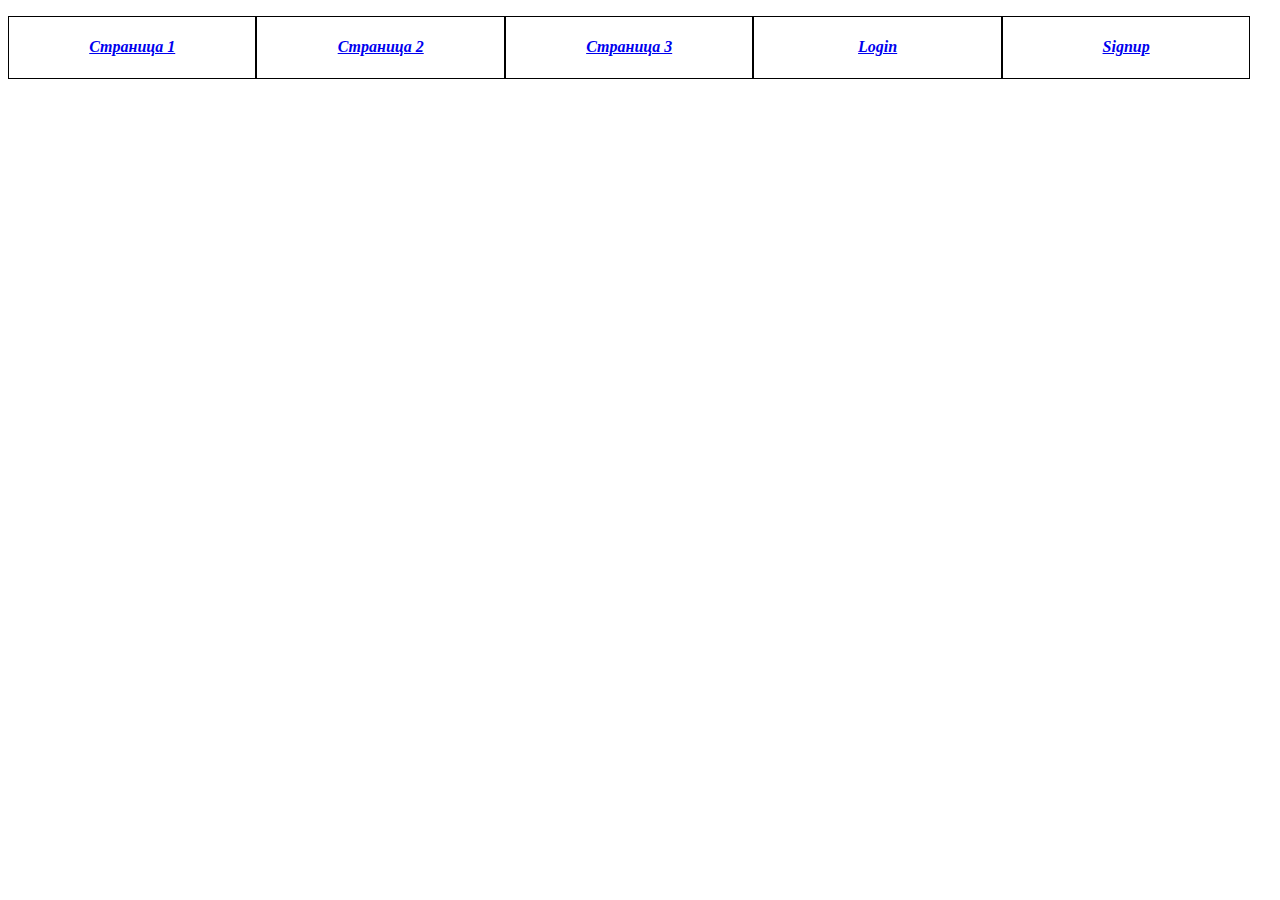
<file: index.html>
<!DOCTYPE html>
<html>
<head>
	<meta charset="utf-8">
	<title>Стартовая страница проекта</title>
	<!--Решил вставить немного CSS-->
	<style type="text/css">
		ul{
			list-style-type: none;
			width: 100%;
			padding-left: 0;
		}
		li{
			width: 19.5%;
			text-align: center;
			border: 1px solid black;
			float: left;
		}
	</style>
</head>
<body>
	<ul>
		<li><em><h4><a href="page_one.html" target="_blank">Страница 1</a></h4></em></li>
		<li><em><h4><a href="page_two.html" target="_parent">Страница 2</a></h4></em></li>
		<li><em><h4><a href="page_three.html" target="_self">Страница 3</a></h4></em></li>
		<li><em><h4><a href="login.html">Login</a></h4></em></li>
		<li><em><h4><a href="signup.html">Signup</a></h4></em></li>
	</ul>
</body>
</html>
</file>
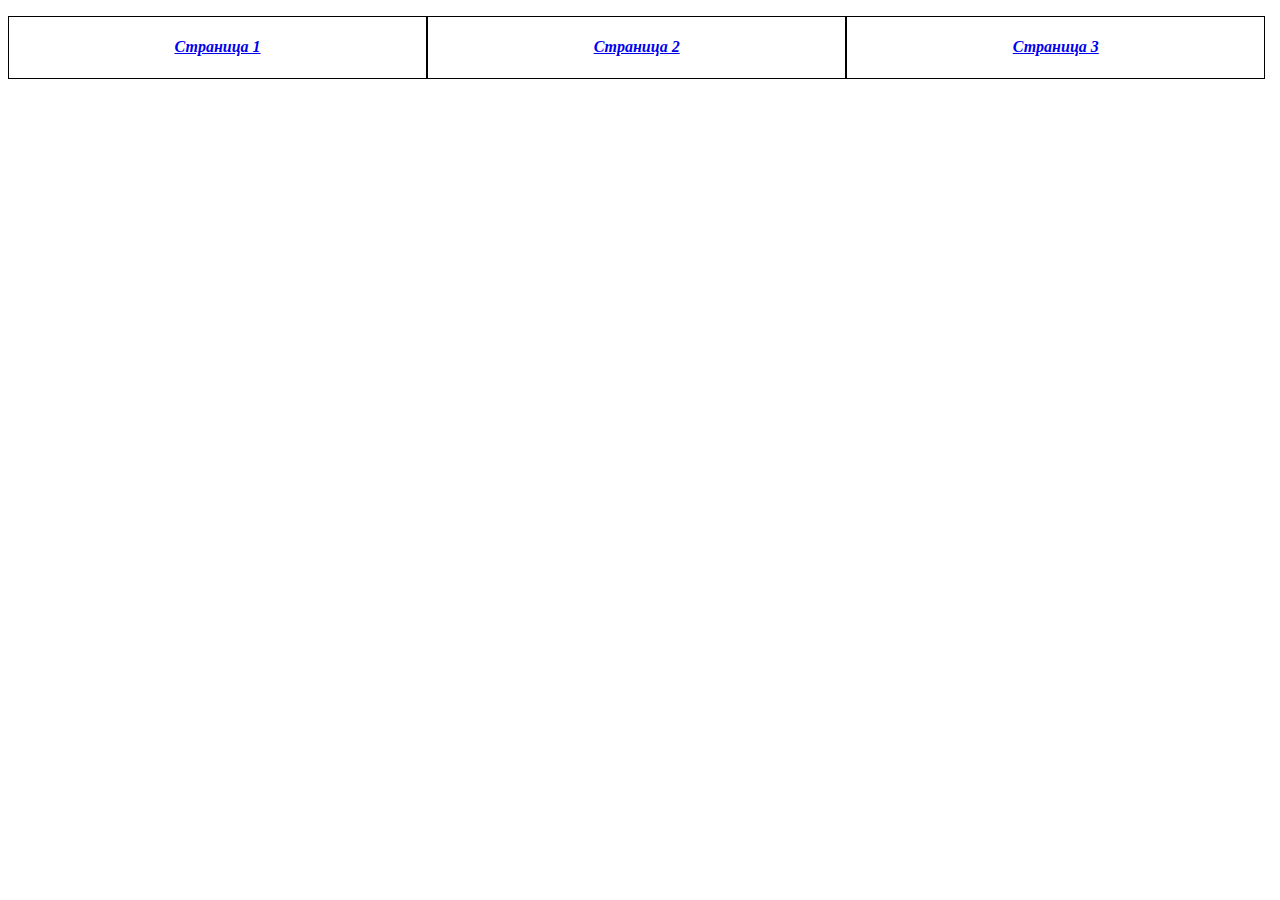
<file: project/index.html>
<!DOCTYPE html>
<html>
<head>
	<title>Стартовая страница проекта</title>
	<!--Решил вставить немного CSS-->
	<style type="text/css">
		ul{
			list-style-type: none;
			width: 100%;
			padding-left: 0;
		}
		li{
			width: 33%;
			text-align: center;
			border: 1px solid black;
			float: left;
		}
	</style>
</head>
<body>
	<ul>
		<li><em><h4><a href="page_one.html" target="_blank">Страница 1</a></h4></em></li>
		<li><em><h4><a href="page_two.html" target="_parent">Страница 2</a></h4></em></li>
		<li><em><h4><a href="page_three.html" target="_self">Страница 3</a></h4></em></li>
	</ul>
</body>
</html>
</file>
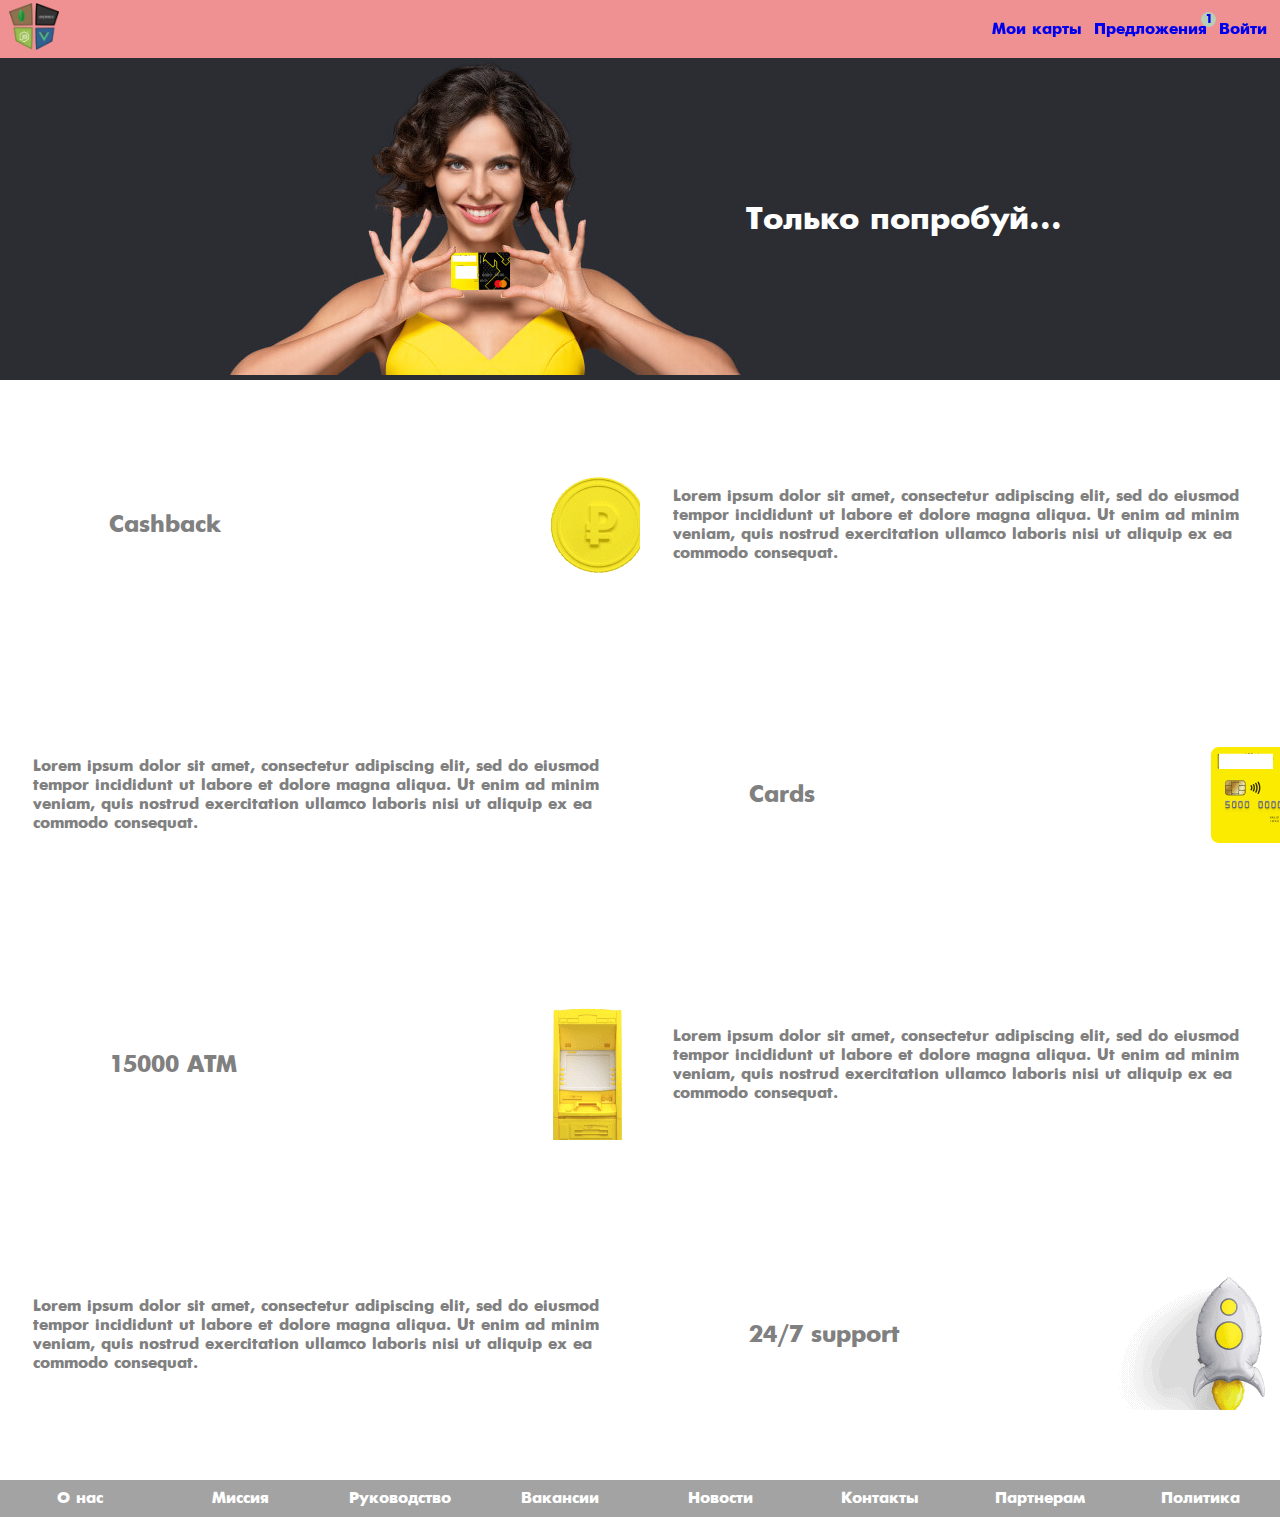
<file: Курсовая работа - онлайн-банк/pages/index.html>
<!DOCTYPE html>
<html>
<head>
	<meta charset="utf-8">
	<meta name="viewport" content="width=device-width, initial-scale=1">
	<title>
		MEVN - online banking
	</title>
	<link rel="stylesheet" type="text/css" href="../assets/styles/style.css">
	<link rel="stylesheet" type="text/css" href="../assets/styles/grid.css">
	<link rel="stylesheet" type="text/css" href="../assets/styles/style_index.css">
	<link rel="stylesheet" type="text/css" href="../assets/styles/modal.css">

</head>
<body>
	<!--MODAL-->
		<div class="modal-bg" id="modalBG">
		
		</div>
		<div class="modal-body">
			<section class="close">
				<a href="#">
					x
				</a>
			</section>
			<section class="modal-content">
				<div class="col-sm-3">

				</div>
				<div id="form-container" class="col-sm-6">
					<form>
						<section class="inputContainer">
							<div class="localWrapper">
								<label for="nickname">Ваше имя</label>
								<br>
								<input id="nickname" type="text" name="nickname" minlength="3" placeholder="не менее трех символов" required autofocus>
							</div>
						</section>
						<section class="inputContainer">
							<div class="localWrapper">
								<label for="email">E-mail</label>
								<br>
								<input id="email" type="email" name="email" placeholder="например user@domain.com" required autocomplete="on">
							</div>
						</section>
					</form>
				</div>
				<div class="col-sm-3">

				</div>
			</section>
		</div>
	<!--END MODAL-->
	<nav>
		<ul>
			<li>
				<a href="./index.html">
					<img id="logo" src="../assets/images/logo.png">
				</a>
			</li>
			<li>
				<!--пустая лишка flex-grow: 1-->
			</li>
			<li class="menu-item">
				<a href="./cards.html">
					Мои карты
				</a>
			</li>
			<li class="menu-item badge-holder">
				<a href="./offers.html">
					Предложения
					<span class="badge">1</span>
				</a>
			</li>
			<li class="menu-item">
				<a href="#modalBG">
					Войти
				</a>
			</li>
			<li id="hamburger">
				Menu &#9660;
				<div class="submenu">
					<ul>
						<li>
							Courses
						</li>
						<li>
							Merch
						</li>
						<li>
							Franchise
						</li>
					</ul>
				</div>
			</li>
		</ul>
	</nav>

	<header>
		<section>
			<img src="../assets/images/hero.png">
		</section>
		<section>
			<h1>Только попробуй...</h1>
		</section>
	</header>


	<main>
		<section class="d-flex">
			<div>
				<h2>Cashback</h2>
				<img src="../assets/images/feature-1.png">
			</div>
			<div>
				<p>Lorem ipsum dolor sit amet, consectetur adipiscing elit, sed do eiusmod tempor incididunt ut labore et dolore magna aliqua. Ut enim ad minim veniam, quis nostrud exercitation ullamco laboris nisi ut aliquip ex ea commodo consequat. 
				</p>
			</div>
		</section>
		<section class="d-flex reverse">
			<div>
				<h2>Cards</h2>
				<img src="../assets/images/feature-2.png">
			</div>
			<div>
				<p>Lorem ipsum dolor sit amet, consectetur adipiscing elit, sed do eiusmod tempor incididunt ut labore et dolore magna aliqua. Ut enim ad minim veniam, quis nostrud exercitation ullamco laboris nisi ut aliquip ex ea commodo consequat.
				</p>
			</div>
		</section>
		<section class="d-flex">
			<div>
				<h2>15000 ATM</h2>
				<img src="../assets/images/feature-3.png">
			</div>
			<div>
				<p>Lorem ipsum dolor sit amet, consectetur adipiscing elit, sed do eiusmod tempor incididunt ut labore et dolore magna aliqua. Ut enim ad minim veniam, quis nostrud exercitation ullamco laboris nisi ut aliquip ex ea commodo consequat.
				</p>
			</div>
		</section>
		<section class="d-flex reverse">
			<div>
				<h2>24/7 support</h2>
				<img src="../assets/images/feature-4.png">
			</div>
			<div>
				<p>Lorem ipsum dolor sit amet, consectetur adipiscing elit, sed do eiusmod tempor incididunt ut labore et dolore magna aliqua. Ut enim ad minim veniam, quis nostrud exercitation ullamco laboris nisi ut aliquip ex ea commodo consequat.
				</p>
			</div>
		</section>

	</main>


	<footer>
		<div class="1">О нас</div>
		<div class="2">Миссия</div>
		<div class="3">Руководство</div>
		<div class="4">Вакансии</div>
		<div class="5">Новости</div>
		<div class="6">Контакты</div>
		<div class="7">Партнерам</div>
		<div class="8">Политика</div>
	</footer>

</body>
</html>
</file>
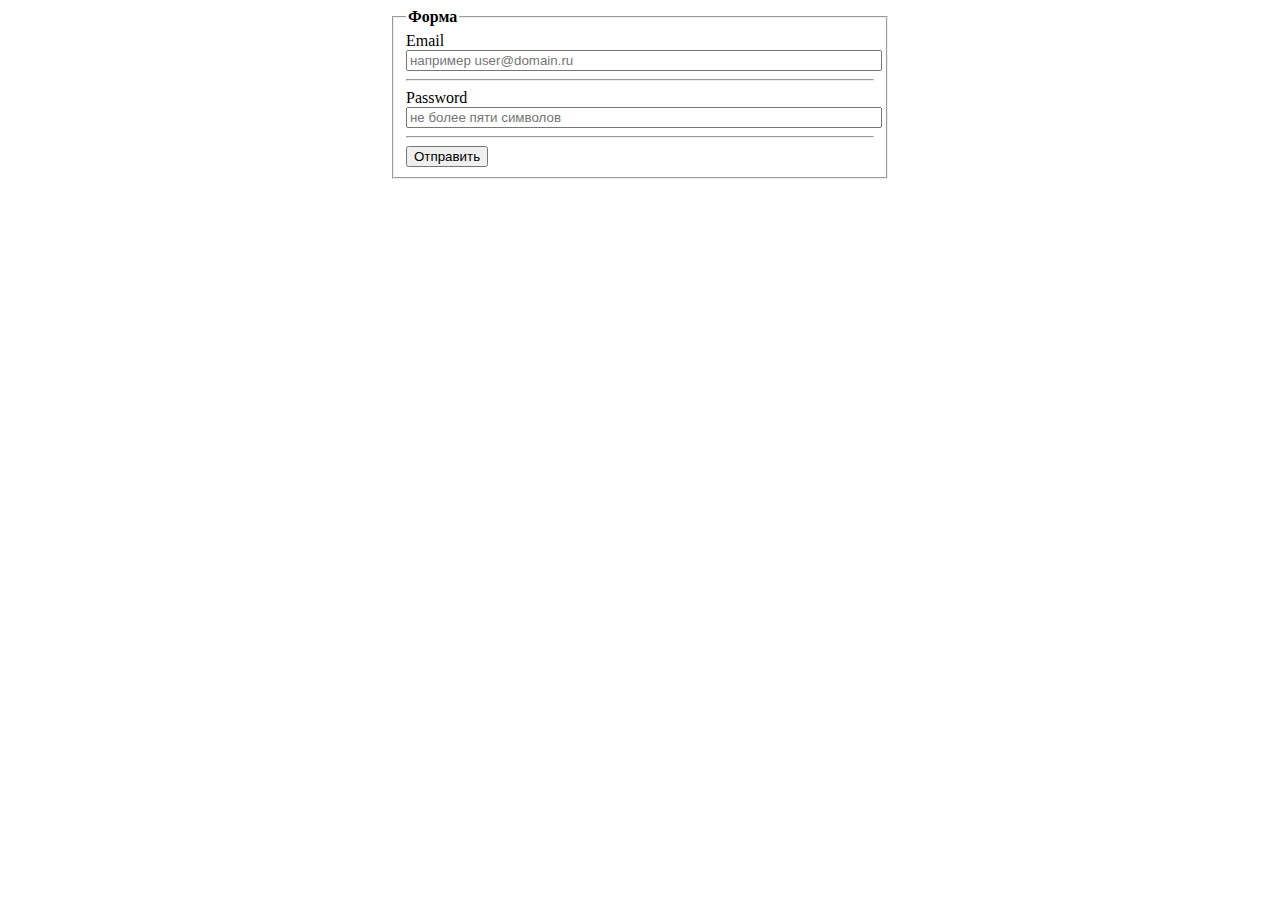
<file: login.html>
<!DOCTYPE html>
<html>
<head>
	<meta charset="utf-8">
	<title>Вход пользователя</title>
	<style type="text/css">
		form{
			width: 500px;
			margin: auto;
			
		}
		input{
			width: 100%;
		}
	</style>
<body>
	<div>
		<form method="POST" name="loginForm">
			<fieldset>
				<legend>
					<strong>Форма</strong>
				</legend>
				<label for="email">Email</label>
				<input id="email" type="email" name="email" placeholder="например user@domain.ru" required>
				<hr>

				<label for="password">Password</label>
				<input id="password" type="password" name="password" maxlength="5" required placeholder="не более пяти символов">
			
				<hr>
				<button type="submit">Отправить</button>
			</fieldset>
		</form>
	</div>
</body>
</html>
</file>
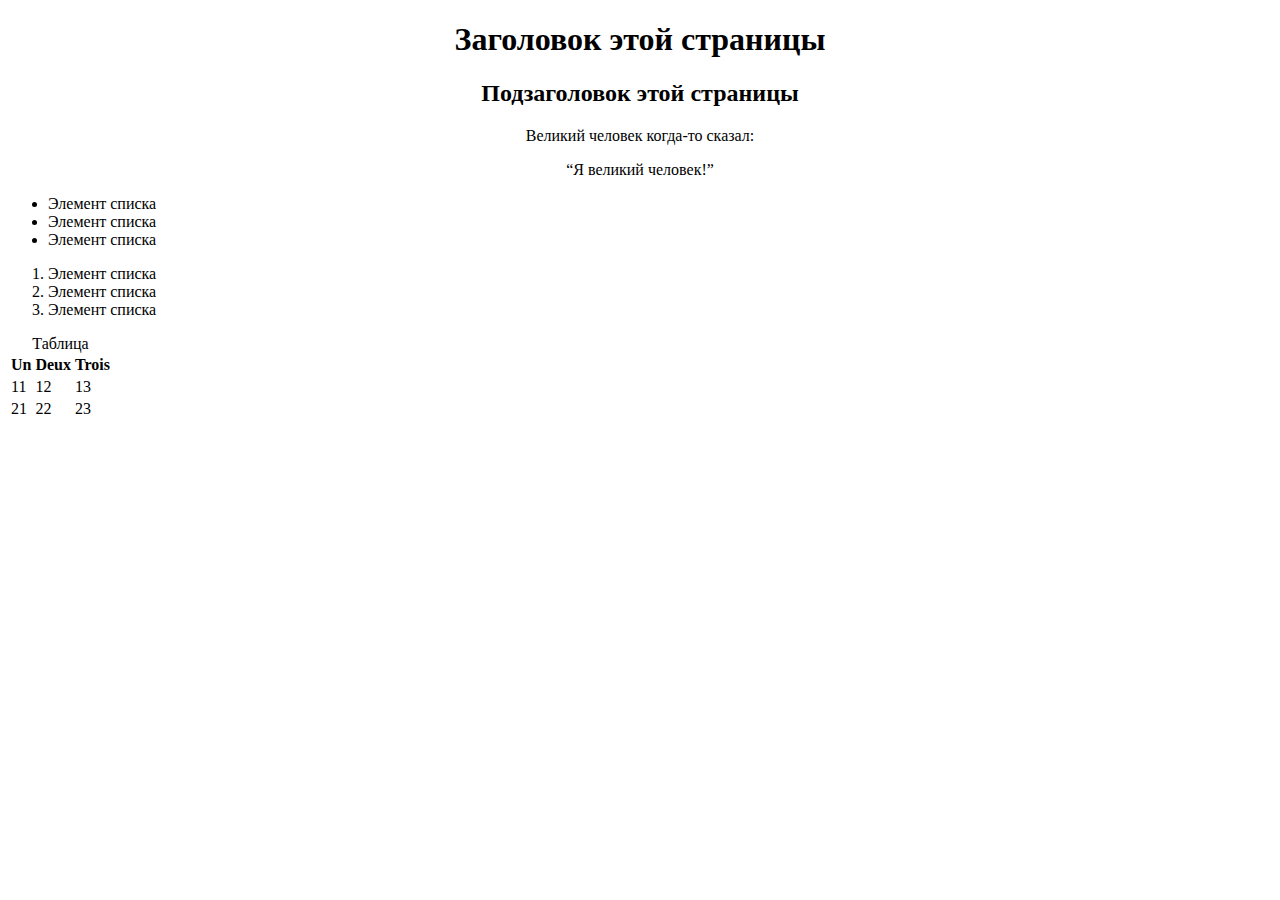
<file: page_three.html>
<!DOCTYPE html>
<html>
<head>
	<meta charset="utf-8">
	<title>Третья страница проекта</title>
</head>
<body>
	<div align="center">
		<h1>Заголовок этой страницы</h1>
		<h2>Подзаголовок этой страницы</h2>
	</div>
	<div align="center">
		<p>Великий человек когда-то сказал:</p>
		<q>Я великий человек!</q>
	</div>
	<div>
		<ul>
			<li>
				Элемент списка
			</li>
			<li>
				Элемент списка
			</li>
			<li>
				Элемент списка
			</li>
		</ul>
		<ol>
			<li>
				Элемент списка
			</li>
			<li>
				Элемент списка
			</li>
			<li>
				Элемент списка
			</li>
		</ol>
	</div>
	<table>
		<caption>Таблица</caption>
		<tbody>
			<tr>
				<th>Un</th>
				<th>Deux</th>
				<th>Trois</th>
			</tr>
			<tr>
				<td>11</td>
				<td>12</td>
				<td>13</td>
			</tr>
			<tr>
				<td>21</td>
				<td>22</td>
				<td>23</td>
			</tr>
		</tbody>
	</table>
</body>
</html>
</file>
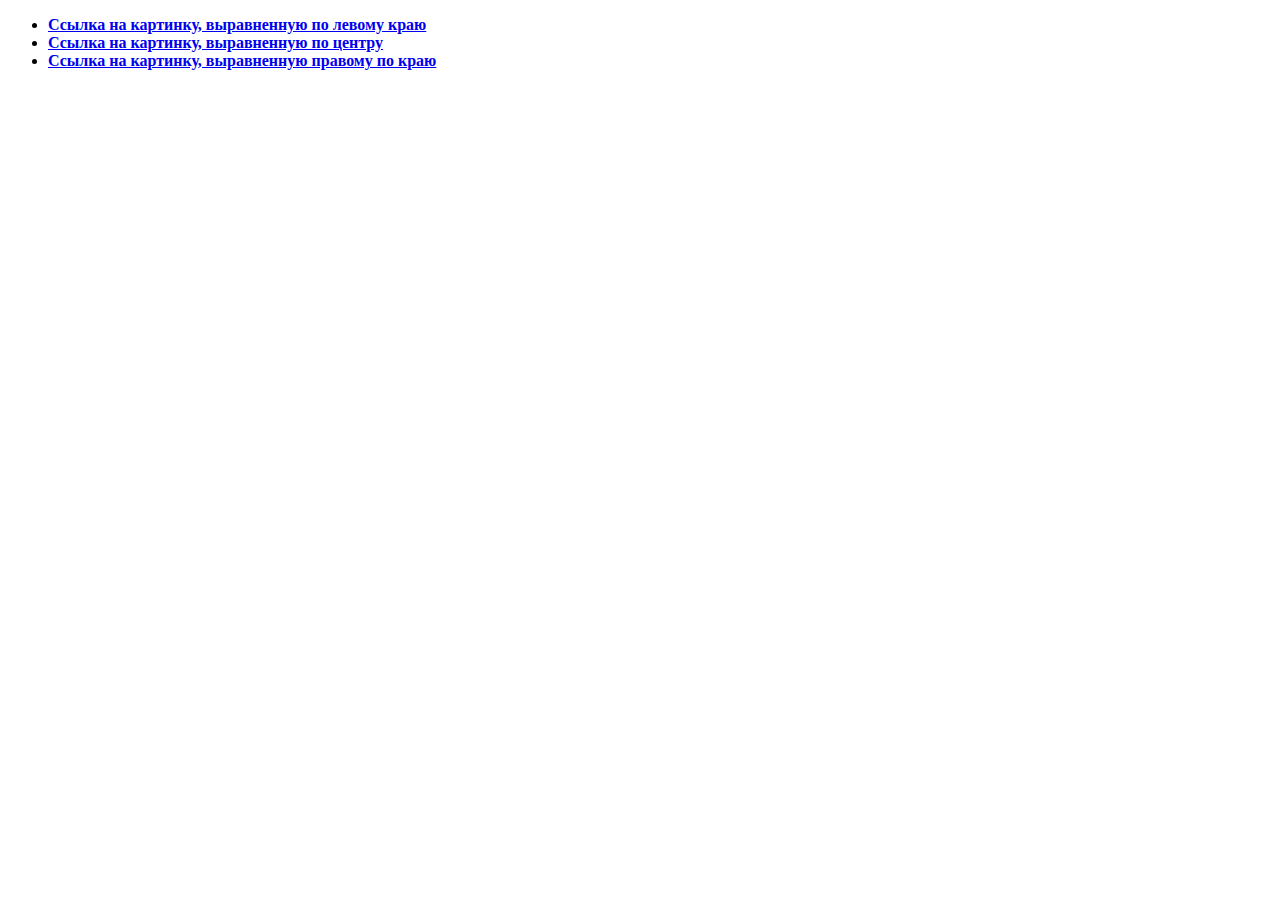
<file: page_two.html>
<!DOCTYPE html>
<html>
<head>
	<meta charset="utf-8">
	<title>Вторая страница проекта</title>

<body>
	<ul>
		<li><strong><a href="page_one.html#left">Ссылка на картинку, выравненную по левому краю<a></strong></li>
		<li><strong><a href="page_one.html#center">Ссылка на картинку, выравненную по центру<a></strong></li>
		<li><strong><a href="page_one.html#right">Ссылка на картинку, выравненную правому по краю<a></strong></li>
	</ul>
</body>
</html>
</file>
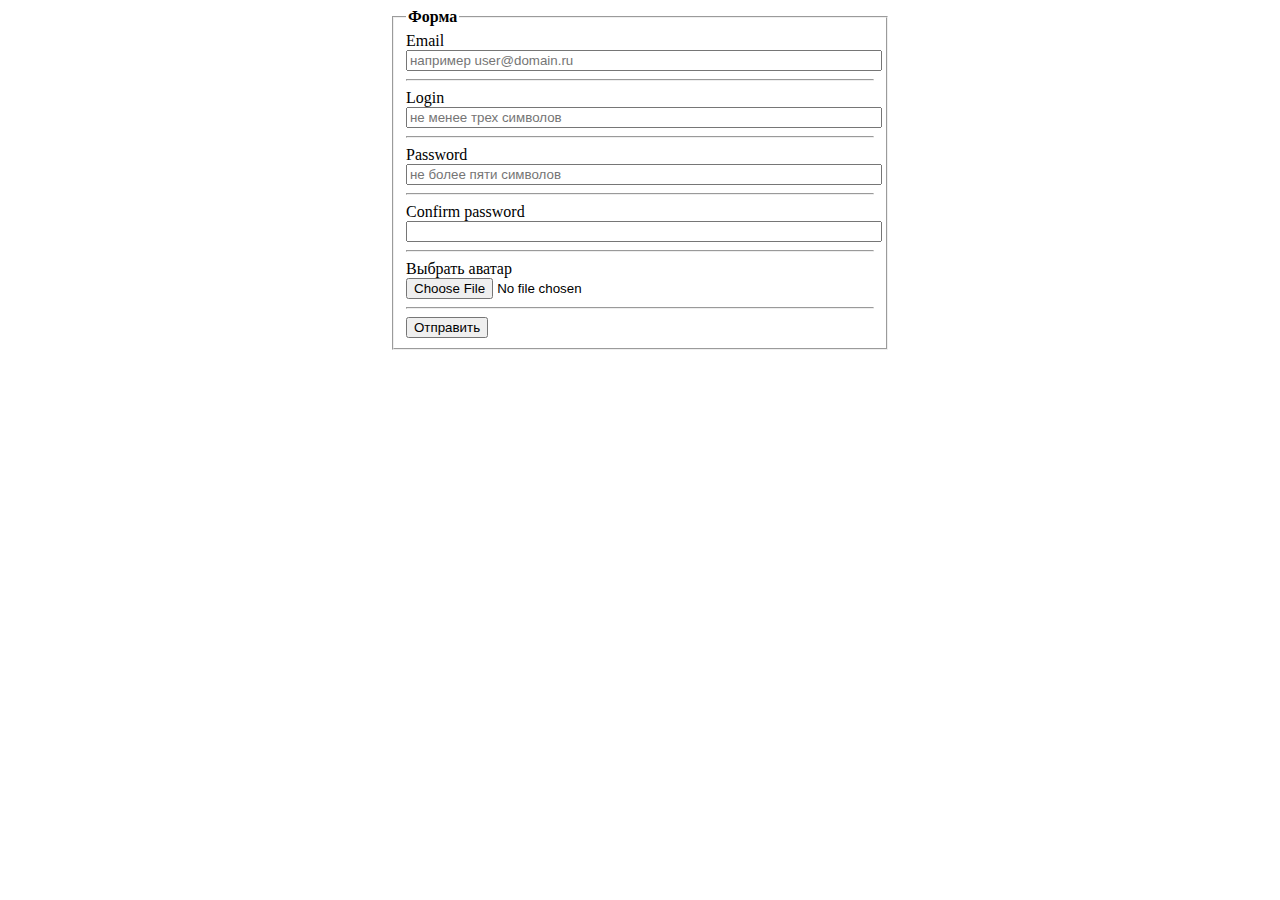
<file: signup.html>
<!DOCTYPE html>
<html>
<head>
	<meta charset="utf-8">
	<title>Регистрация нового пользователя</title>
	<style type="text/css">
		form{
			width: 500px;
			margin: auto;

		}
		input{
			width: 100%;
		}
	</style>
<body>
	<div>
		<form method="POST" name="userForm">
			<fieldset>
				<legend>
					<strong>Форма</strong>
				</legend>
				<label for="email">Email</label>
				<input id="email" type="email" name="email" placeholder="например user@domain.ru" required>
				<hr>
				<label for="login">Login</label>
				<input id="login" type="login" name="login" required minlength="3" placeholder="не менее трех символов">
				<hr>
				<label for="password">Password</label>
				<input id="password" type="password" name="password" maxlength="5" required placeholder="не более пяти символов">
				<hr>
				<label for="confirmPassword">Confirm password</label>
				<input id="confirmPassword" type="password" name="confirmPassword" maxlength="5" required>
				<hr>
				<label for="avatar">Выбрать аватар</label>
				<input id="avatar" type="file" name="file" accept="image/*">
				<hr>
				<button type="submit">Отправить</button>
			</fieldset>
		</form>
	</div>
</body>
</html>
</file>
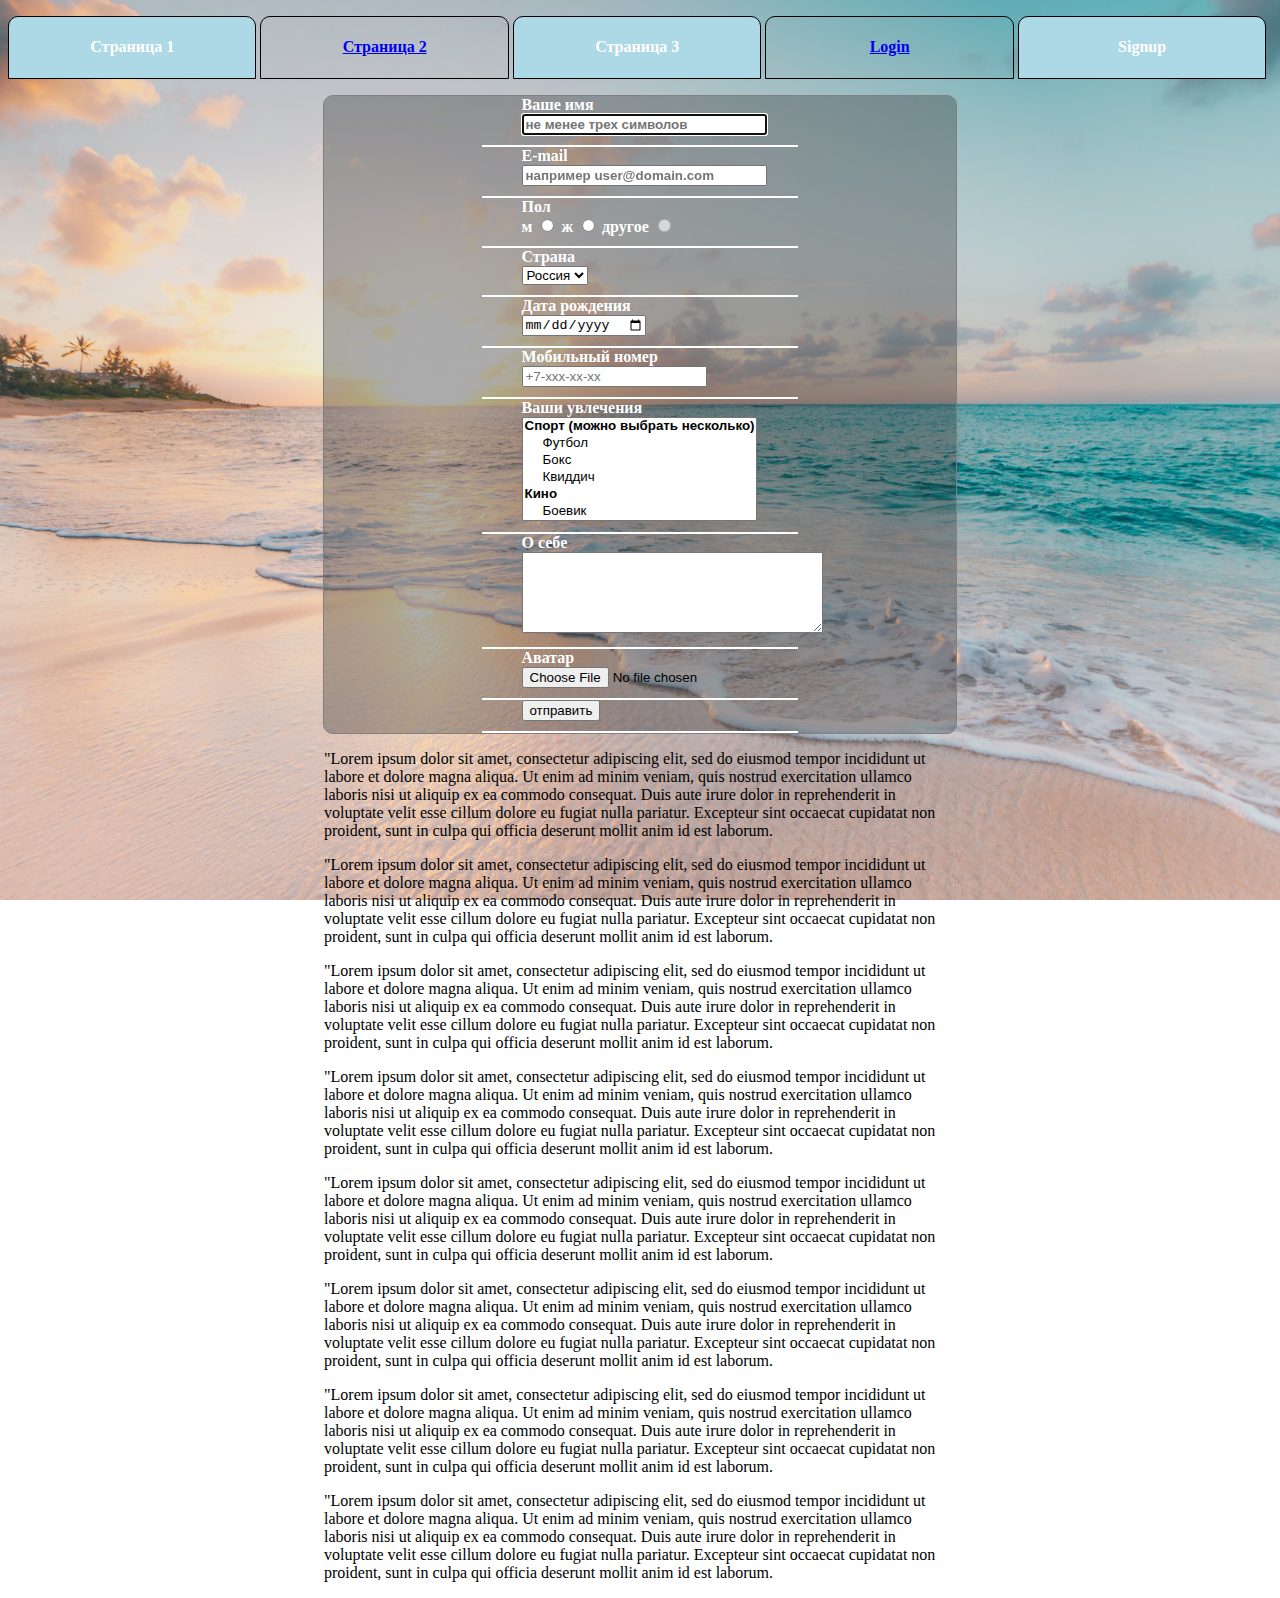
<file: Домашка №3 от 24.10.2020/anketa+menu.html>
<!DOCTYPE html>
<html>
<head>
	<meta charset="utf-8">
	<title>Меню Форма и Фон</title>
	<link rel="stylesheet" type="text/css" href="../assets/css/styles.css">
</head>
<body>

	<div>
		<ul>
			<li class="bg-custom">
				<h4>
					<a href="../page_one.html">
						Страница 1
					</a>
				</h4>
			</li>
			<li>
				<h4>
					<a href="../page_two.html">
						Страница 2
					</a>
				</h4>
			</li>
			<li class="bg-custom">
				<h4>
					<a href="../page_three.html">
						Страница 3
					</a>
				</h4>
			</li>
			<li>
				<h4>
					<a href="../login.html">
						Login
					</a>
				</h4>
			</li>
			<li class="bg-custom">
				<h4>
					<a href="../signup.html">
						Signup
					</a>
				</h4>
			</li>
		</ul>
	</div>
	
	<div id="form-container">
		<form>
			<!--С Вашего разрешения без fieldset и legend-->
			<section class="inputContainer">
				<div class="localWrapper">
					<label for="nickname">Ваше имя</label>
					<br>
					<input id="nickname" type="text" name="nickname" minlength="3" placeholder="не менее трех символов" required autofocus>
				</div>
			</section>
			<section class="inputContainer">
				<div class="localWrapper">
					<label for="email">E-mail</label>
					<br>
					<input id="email" type="email" name="email" placeholder="например user@domain.com" required autocomplete="on">
				</div>
			</section>
			<section class="inputContainer">
				<div id="sex" class="localWrapper">
					<label for="sex">Пол</label>
					<br>
					<label for="m">м</label>
					<input id="m" type="radio" name="sex" value="m">
					<label for="f">ж</label>
					<input id="f" type="radio" name="sex" value="f">
					<label for="other">другое</label>
					<input id="other" type="radio" name="sex" value="other" disabled="">
				</div>
			</section>
			<section class="inputContainer">
				<div class="localWrapper">
					<label for="country">Страна</label>
					<br>
					<select id="country" required>
					  <option value="Russia">Россия</option>
					  <option value="USA">США</option>
					  <option value="USSR" disabled="">СССР</option>
					</select>
				</div>
			</section>
			<section class="inputContainer">
				<div class="localWrapper">
					<label for="age">Дата рождения</label>
					<br>
					<input type="date" id="age" required>
				</div>
			</section>
			<section class="inputContainer">
				<div class="localWrapper">
					<label for="phone">Мобильный номер</label>
					<br>
					<input id="phone" type="text" name="phone" placeholder="+7-xxx-xx-xx" required pattern="(\s*)?(\+)?([- _():=+]?\d[- _():=+]?){10,14}(\s*)?"> 
				</div>
			</section>
			<section class="inputContainer">
				<div class="localWrapper">
					<label for="hobby">Ваши увлечения</label>
					<br>
					<select id="hobby" multiple="true" size="6">
					 <optgroup label="Спорт (можно выбрать несколько)">
					  <option value="football">Футбол</option>
					  <option value="boxing">Бокс</option>
					  <option value="unknown">Квиддич</option>
					 </optgroup> 
					 <optgroup label="Кино">
					  <option value="action">Боевик</option>
					  <option value="comedy">Комедия</option>
					  <option value="drama">Драма</option>
					 </optgroup>
					</select>
				</div>
			</section>
			<section class="inputContainer">
				<div class="localWrapper">
					<label for="desc">О себе</label>
					<br>
					<textarea placeholder="не более 160 символов" id="desc" name="desc" required maxlength="160" cols="35" rows="5">
					</textarea>
				</div>
			</section>
			<section class="inputContainer">
				<div class="localWrapper">
					<label for="avatar">Аватар</label>
					<br>
					<input type="file" id="avatar" accept="image/*">
				</div>
			</section>
			<section class="inputContainer">
				<div class="localWrapper">
					<button type="submit">отправить</button>
				</div>
			</section>
		</form>
	</div>

	<!--Текст заглушка для демонстрации фиксации фона-->
	<footer>
		<p>"Lorem ipsum dolor sit amet, consectetur adipiscing elit, sed do eiusmod tempor incididunt ut labore et dolore magna aliqua. Ut enim ad minim veniam, quis nostrud exercitation ullamco laboris nisi ut aliquip ex ea commodo consequat. Duis aute irure dolor in reprehenderit in voluptate velit esse cillum dolore eu fugiat nulla pariatur. Excepteur sint occaecat cupidatat non proident, sunt in culpa qui officia deserunt mollit anim id est laborum.</p>
		<p>"Lorem ipsum dolor sit amet, consectetur adipiscing elit, sed do eiusmod tempor incididunt ut labore et dolore magna aliqua. Ut enim ad minim veniam, quis nostrud exercitation ullamco laboris nisi ut aliquip ex ea commodo consequat. Duis aute irure dolor in reprehenderit in voluptate velit esse cillum dolore eu fugiat nulla pariatur. Excepteur sint occaecat cupidatat non proident, sunt in culpa qui officia deserunt mollit anim id est laborum.</p>
		<p>"Lorem ipsum dolor sit amet, consectetur adipiscing elit, sed do eiusmod tempor incididunt ut labore et dolore magna aliqua. Ut enim ad minim veniam, quis nostrud exercitation ullamco laboris nisi ut aliquip ex ea commodo consequat. Duis aute irure dolor in reprehenderit in voluptate velit esse cillum dolore eu fugiat nulla pariatur. Excepteur sint occaecat cupidatat non proident, sunt in culpa qui officia deserunt mollit anim id est laborum.</p>
		<p>"Lorem ipsum dolor sit amet, consectetur adipiscing elit, sed do eiusmod tempor incididunt ut labore et dolore magna aliqua. Ut enim ad minim veniam, quis nostrud exercitation ullamco laboris nisi ut aliquip ex ea commodo consequat. Duis aute irure dolor in reprehenderit in voluptate velit esse cillum dolore eu fugiat nulla pariatur. Excepteur sint occaecat cupidatat non proident, sunt in culpa qui officia deserunt mollit anim id est laborum.</p>
		<p>"Lorem ipsum dolor sit amet, consectetur adipiscing elit, sed do eiusmod tempor incididunt ut labore et dolore magna aliqua. Ut enim ad minim veniam, quis nostrud exercitation ullamco laboris nisi ut aliquip ex ea commodo consequat. Duis aute irure dolor in reprehenderit in voluptate velit esse cillum dolore eu fugiat nulla pariatur. Excepteur sint occaecat cupidatat non proident, sunt in culpa qui officia deserunt mollit anim id est laborum.</p>
		<p>"Lorem ipsum dolor sit amet, consectetur adipiscing elit, sed do eiusmod tempor incididunt ut labore et dolore magna aliqua. Ut enim ad minim veniam, quis nostrud exercitation ullamco laboris nisi ut aliquip ex ea commodo consequat. Duis aute irure dolor in reprehenderit in voluptate velit esse cillum dolore eu fugiat nulla pariatur. Excepteur sint occaecat cupidatat non proident, sunt in culpa qui officia deserunt mollit anim id est laborum.</p>
		<p>"Lorem ipsum dolor sit amet, consectetur adipiscing elit, sed do eiusmod tempor incididunt ut labore et dolore magna aliqua. Ut enim ad minim veniam, quis nostrud exercitation ullamco laboris nisi ut aliquip ex ea commodo consequat. Duis aute irure dolor in reprehenderit in voluptate velit esse cillum dolore eu fugiat nulla pariatur. Excepteur sint occaecat cupidatat non proident, sunt in culpa qui officia deserunt mollit anim id est laborum.</p>
		<p>"Lorem ipsum dolor sit amet, consectetur adipiscing elit, sed do eiusmod tempor incididunt ut labore et dolore magna aliqua. Ut enim ad minim veniam, quis nostrud exercitation ullamco laboris nisi ut aliquip ex ea commodo consequat. Duis aute irure dolor in reprehenderit in voluptate velit esse cillum dolore eu fugiat nulla pariatur. Excepteur sint occaecat cupidatat non proident, sunt in culpa qui officia deserunt mollit anim id est laborum.</p>
	</footer>

</body>
</html>
</file>
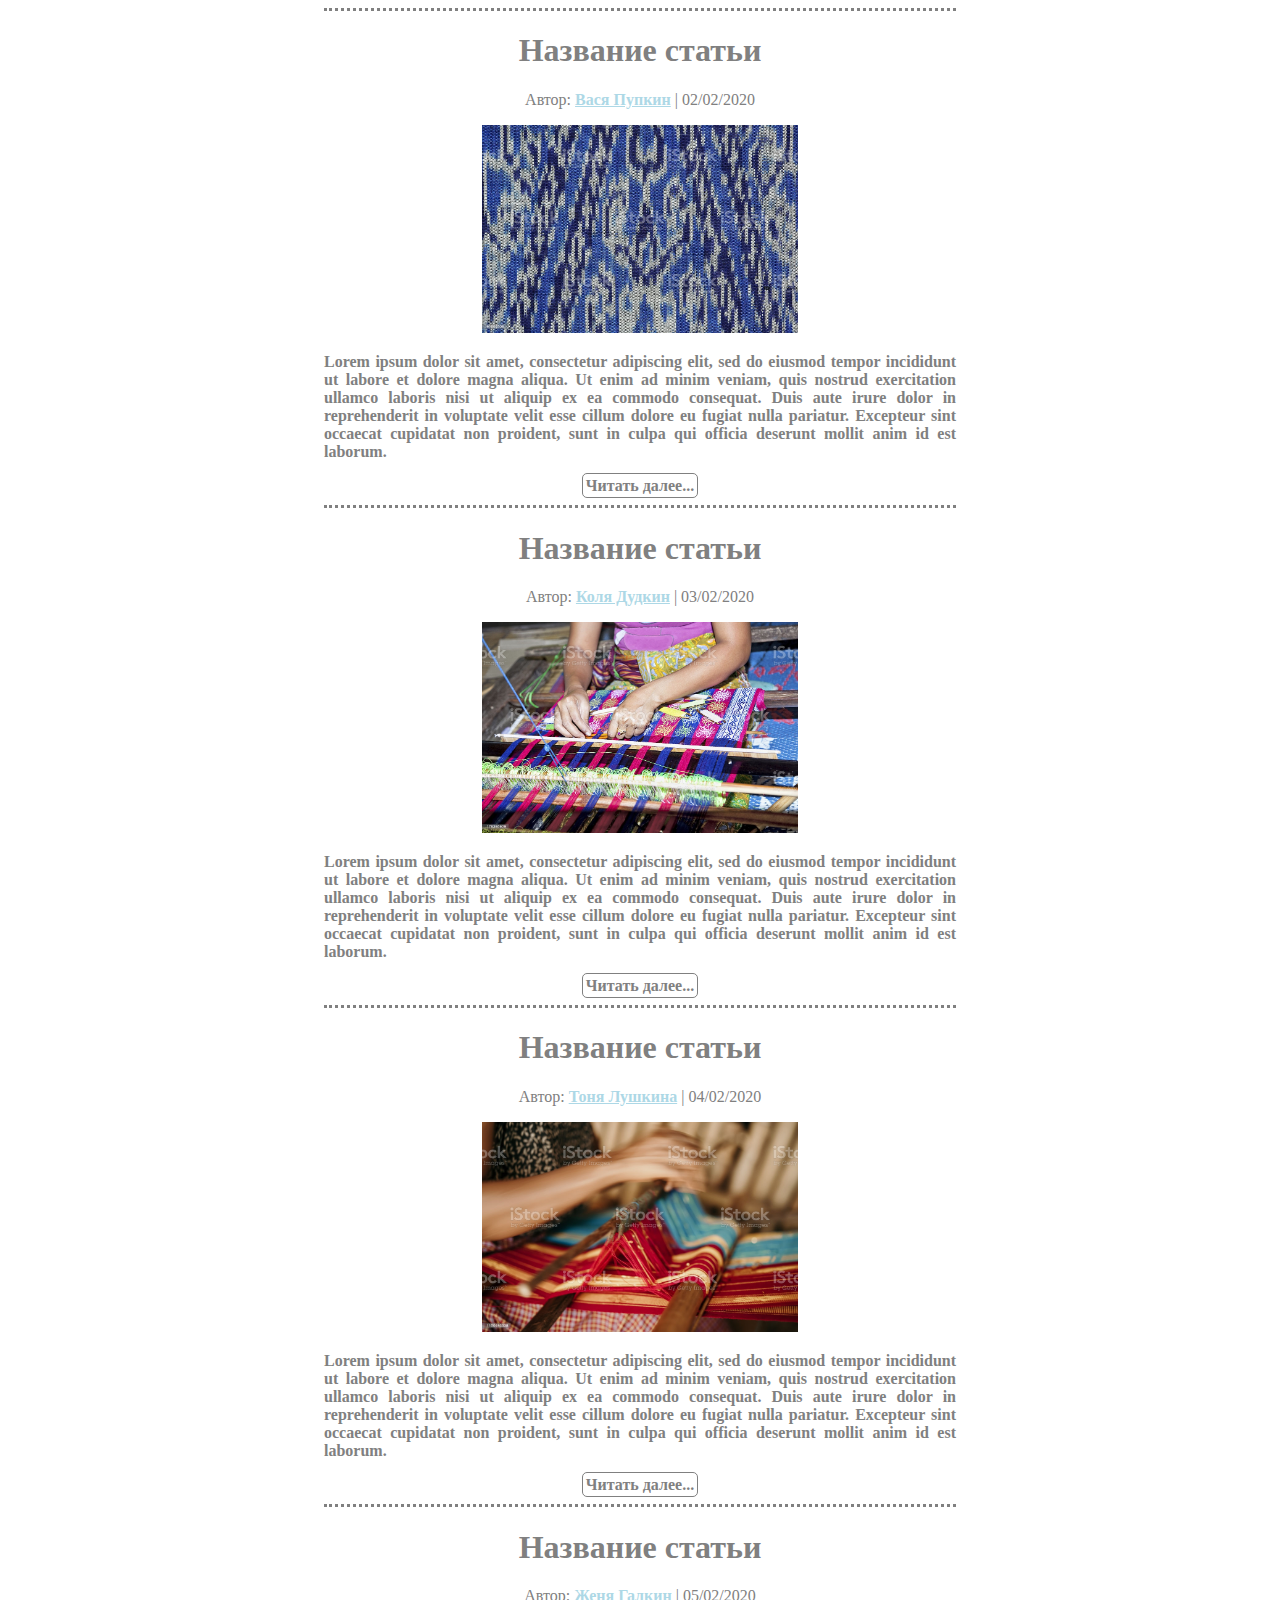
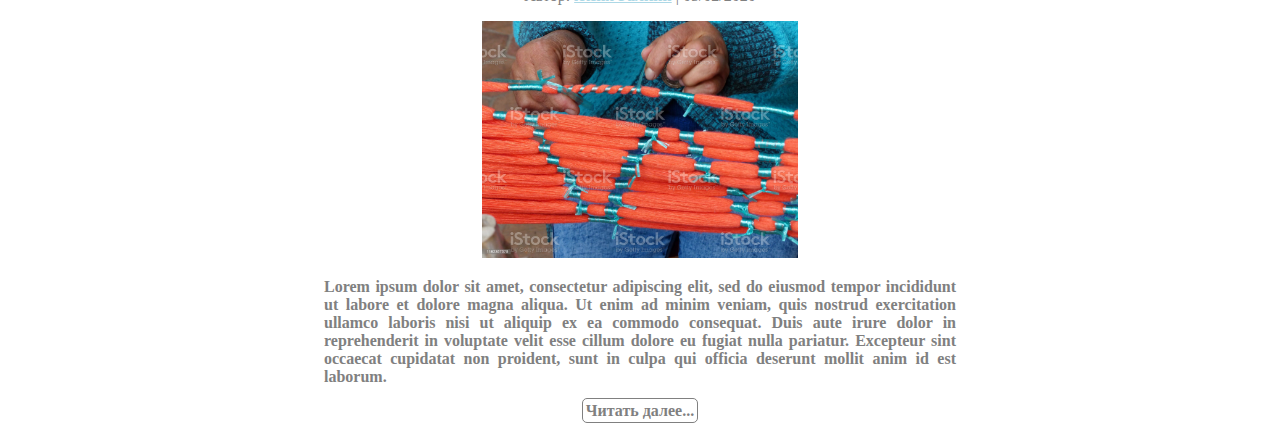
<file: Домашка №3 от 24.10.2020/articles.html>
<!DOCTYPE html>
<html>
<head>
	<meta charset="utf-8">
	<title>Лента статей</title>
	<link rel="stylesheet" type="text/css" href="../assets/css/styles2.css">
</head>
<body>

	<div class="lenta">
		<article>
			<div class="header">
				<h1>Название статьи</h1>
			</div>
			<div class="name-date">
				<p>Автор: <a class="link" href="https://ya.ru">Вася Пупкин</a> | 02/02/2020</p>
			</div>
			<div class="image">
				<img src="../assets/img/image_4.jpg">
			</div>
			<div class="content">
				<p>Lorem ipsum dolor sit amet, consectetur adipiscing elit, sed do eiusmod tempor incididunt ut labore et dolore magna aliqua. Ut enim ad minim veniam, quis nostrud exercitation ullamco laboris nisi ut aliquip ex ea commodo consequat. Duis aute irure dolor in reprehenderit in voluptate velit esse cillum dolore eu fugiat nulla pariatur. Excepteur sint occaecat cupidatat non proident, sunt in culpa qui officia deserunt mollit anim id est laborum.</p>
			</div>
			<div class="more">
				<span>Читать далее...</span>
			</div>
		</article>
		<article>
			<div class="header">
				<h1>Название статьи</h1>
			</div>
			<div class="name-date">
				<p>Автор: <a class="link" href="https://ya.ru">Коля Дудкин</a> | 03/02/2020</p>
			</div>
			<div class="image">
				<img src="../assets/img/image_5.jpg">
			</div>
			<div class="content">
				<p>Lorem ipsum dolor sit amet, consectetur adipiscing elit, sed do eiusmod tempor incididunt ut labore et dolore magna aliqua. Ut enim ad minim veniam, quis nostrud exercitation ullamco laboris nisi ut aliquip ex ea commodo consequat. Duis aute irure dolor in reprehenderit in voluptate velit esse cillum dolore eu fugiat nulla pariatur. Excepteur sint occaecat cupidatat non proident, sunt in culpa qui officia deserunt mollit anim id est laborum.</p>
			</div>
			<div class="more">
				<span>Читать далее...</span>
			</div>
		</article>
		<article>
			<div class="header">
				<h1>Название статьи</h1>
			</div>
			<div class="name-date">
				<p>Автор: <a class="link" href="https://ya.ru">Тоня Лушкина</a> | 04/02/2020</p>
			</div>
			<div class="image">
				<img src="../assets/img/image_6.jpg">
			</div>
			<div class="content">
				<p>Lorem ipsum dolor sit amet, consectetur adipiscing elit, sed do eiusmod tempor incididunt ut labore et dolore magna aliqua. Ut enim ad minim veniam, quis nostrud exercitation ullamco laboris nisi ut aliquip ex ea commodo consequat. Duis aute irure dolor in reprehenderit in voluptate velit esse cillum dolore eu fugiat nulla pariatur. Excepteur sint occaecat cupidatat non proident, sunt in culpa qui officia deserunt mollit anim id est laborum.</p>
			</div>
			<div class="more">
				<span>Читать далее...</span>
			</div>
		</article>
		<article>
			<div class="header">
				<h1>Название статьи</h1>
			</div>
			<div class="name-date">
				<p>Автор: <a class="link" href="https://ya.ru">Женя Галкин</a> | 05/02/2020</p>
			</div>
			<div class="image">
				<img src="../assets/img/image_7.jpg">
			</div>
			<div class="content">
				<p>Lorem ipsum dolor sit amet, consectetur adipiscing elit, sed do eiusmod tempor incididunt ut labore et dolore magna aliqua. Ut enim ad minim veniam, quis nostrud exercitation ullamco laboris nisi ut aliquip ex ea commodo consequat. Duis aute irure dolor in reprehenderit in voluptate velit esse cillum dolore eu fugiat nulla pariatur. Excepteur sint occaecat cupidatat non proident, sunt in culpa qui officia deserunt mollit anim id est laborum.</p>
			</div>
			<div class="more">
				<span>Читать далее...</span>
			</div>
		</article>
	</div>

</body>
</html>
</file>
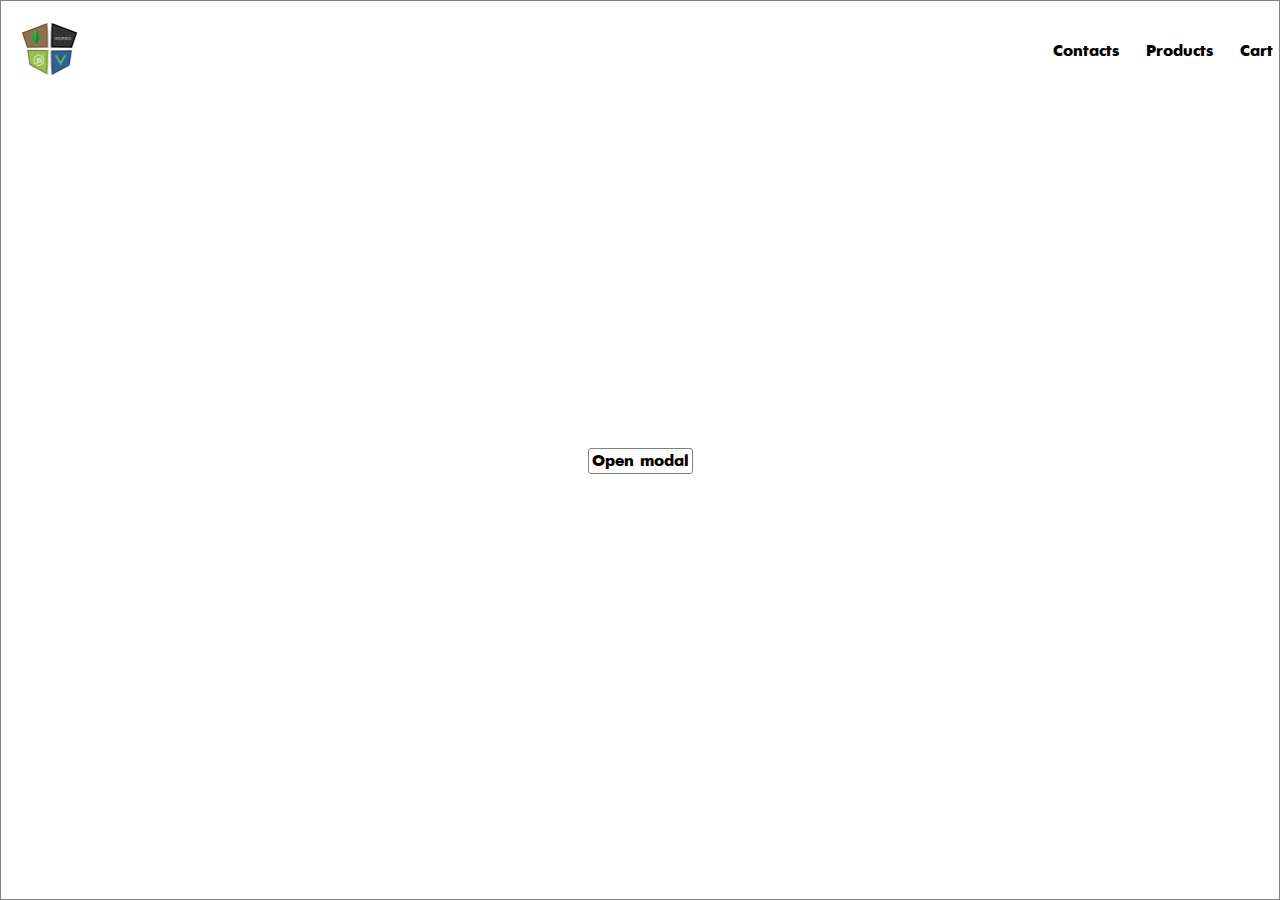
<file: Домашка №5 от 29.10.2020/modal+hover_menu.html>
<!DOCTYPE html>
<html>
<head>
	<meta charset="utf-8">
	<title>Модалка и всплывающее меню</title>
	<link rel="stylesheet" type="text/css" href="../assets/css/flex.css">
</head>
<body>
	<nav>
		<ul class="menu">
			<li>
				<img id="logo" src="../assets/img/logo.png">
			</li>
			<li class="grow-1">
				<!--пусто-->
			</li>
			<li>
				Contacts
			</li>
			<li id="submenu-parent">
				Products
				<div class="submenu">
					<ul>
						<li>
							Courses
						</li>
						<li>
							Merch
						</li>
						<li>
							Franchise
						</li>
					</ul>
				</div>
			</li>
			<li>
				Cart
			</li>
		</ul>
	</nav>
	<main>
		<a href="#modalBG"><span class="btn">Open modal</span></a>
	</main>
	<div class="modal-bg" id="modalBG">
		
	</div>
	<div class="modal-body">
		<section class="close">
			<a href="#">x</a>
		</section>
		<section class="modal-content">
				<h3>Word</h3>
				<h3>Word</h3>
				<h3>Word</h3>
				<h3>Word</h3>
		</section>
	</div>
</body>
</html>
</file>
<file: Курсовая работа - онлайн-банк/assets/styles/style.css>
/*********** Общие стили **********/

@font-face {
    font-family: 'prettyFont'; /*a name to be used later*/
    src: url("../fonts/pretty_font.ttf"); /*URL to font*/
}

*{
	box-sizing: border-box;
	list-style-type: none;
	margin: 0;
    padding: 0;
}

a{
	text-decoration: none;
}
a:visited, a:focus, a:active {
      color: inherit;
 }



#body_cards{
	background-image: url(../images/mini_world.png);
	background-position:50% 50%;
	background-repeat: no-repeat;
	background-attachment: fixed;
}

body{
	font-family: 'prettyFont';
	min-height: 100vh;
	min-width: 375px;
}

/******** Навигация *********/

nav{
	background-color: rgba(235, 117, 120, .8);
	position: sticky;
	color: white;
	top:0;
	right: 0;
	left: 0;
}

nav > ul {
	display: flex;
	flex-direction: row;
	align-items: center;
	padding-right: 10px;

}

nav > ul > li{
	margin-left: 6px;
	padding: 3px;
	border-radius: 3px;
}

.menu-item:hover{
	cursor: pointer;
	color: gray;
	background-color: white;
}

#logo{
	transform: scale(1);
	transition: .3s ease-in-out;
}

#logo:hover{
	cursor: pointer;
	transform: scale(1.1);
	transition: .3s ease-in-out;
}

nav > ul:first-child img{
	width: 50px;
}

nav > ul > li:nth-child(2){
	flex-grow: 1;
}

.badge-holder{
	position: relative;
}

.badge{
	position: absolute;
	width: 15px;
	height: 15px;
	border-radius: 50%;
	background-color: rgba(166, 227, 194,.75);
	font-size: 0.8em;
	top:-5px;
	transform: translateX(-6px);
	text-align: center;
}


/********* Основное поле  MAIN **************/

main{
	color: gray;
	max-width: 1280px;
	min-height: 87vh;
	margin:0 auto;
}

.flex{
	display: flex;
	flex-direction: row;
	justify-content: center;
	align-items: center;
	flex-wrap: wrap;
}

.flex-grow-1{
	flex-grow: 1;
}

.centered{
	text-align: center;
}

.font-color-green{
	color: green;
	font-size: 1em;
	font-family: "Arial";
}


.flex-column{
	display: flex;
  	flex-direction: column;
  	justify-content: space-around;
}

.column{
	flex-direction: column;
}


.flex-column p{
	padding: 3px;
	border-radius: 3px;
}

.flex-column p:hover{
	cursor: pointer;
	border: 1px solid gray;
}

.activeTab{
	background-color: gray;
	color: white;
}

section .flex {
	flex-wrap: wrap;
}

section .flex{
	flex-basis: 150px;
	margin: 3px; 
	padding: 2px;
	border-radius: 10px;
}

section .flex > div:hover{
	color: white;
	background-color: rgba(50,50,50,.65);
	cursor: pointer;
}

input[name="sum"], input[name="phone"]{
	font-size: 14px;
	font-weight: bold;
	padding:3px;
	border:2px solid lightblue;
}



.btn{
	border:1px solid lightblue;
	padding: 3px;
	color: gray;
}

.btn:hover{
	background-color: yellow;
	cursor: pointer;
}

#container{
	position: relative;
}

#container section{
	transform: translateY(-30px);
	transition: .1s ease-in-out;
	visibility: hidden;
	position: absolute;
}

#container section.active {
	visibility: visible;
	transition: .5s ease-in-out;
	transition-delay: .1s;
	transform: translateY(0px);
}

/******  FOOTER   ******/


footer{
	display: grid;
}

footer > * {
display: grid;
background-color: rgba(50,50,50,.45);
color: white;
justify-content: center;
align-items: center;
}

footer > *:hover {
background-color: white;
color: gray;
cursor: pointer;

}
</file>
<file: Курсовая работа - онлайн-банк/assets/styles/grid.css>
.row, .shadow{
	box-shadow:   0px 1px 30px 0px rgba(50, 50, 50, 0.15);
}

.row, [class*="col-"] {
	padding: 7px;
	border-radius: 10px;
}

[class*="col-"] {
	float: left;
	/*box-shadow:   0px 1px 30px 0px rgba(50, 50, 50, 0.15);*/
}

/* clearfix */
.row::after {
	clear: both;
	content: ".";
	display: block;
	height: 0;
	visibility: hidden;
}

/*mobile phones*/
@media screen and (min-width: 1px){
	.col-sm-12 	{ width: 100% }
	#cards		{ width: 65% }
	footer 		{	margin-top: 100px;
					grid-template-rows: 8fr;
					grid-template-columns: 1fr;
				}

	header	section, .menu-item	{
					display: none;
	}
	footer > *	{
					padding: 2px;
				}
	.modal-body{
			left: 0;
			width: 100%;
	}

}
/*iPad and tabs*/
@media screen and (min-width: 576px){
	.col-md-3 	{ width: 25% }
	.col-md-9 	{ width: 75% }
	#cards 		{ width: 35% }
	#creditCard { width: 50% }
	footer 		{margin-top: 10px;
					grid-template-rows: 4fr;
					grid-template-columns: repeat(2, 1fr);
				}
}
/*small netbooks*/
@media screen and (min-width: 768px){
	.col-lg-3 	{ width: 25% }
	.col-lg-6 	{ width: 50% }
	.col-lg-9 	{ width: 75% }
	.col-lg-12 	{ width: 100% }
	#cards 		{ width: 50%;
				  padding-top: 20vh }
	footer 		{
					grid-template-rows: 1fr;
					grid-template-columns: repeat(8, 1fr);
				}
	header		{	
					justify-content: flex-start;

				}
	header section, .menu-item	{
					display: block;
				}
	header img	{
					width: 70%;
				}
	footer > *	{
					padding: 4px;
				}
	#hamburger {
					display: none;
				}
	.modal-body{
			left: 25%;
			width: 50%;
	}

}
/*notebooks and desktop computers*/
@media screen and (min-width: 1140px) {
	.col-xl-3 	{ width: 25% }
	.col-xl-6 	{ width: 50% }
	.col-xl-9 	{ width: 75% }
	#creditCard { width: 95% }
	#cards 		{ width: 100%;
	 			  padding-top: 0}
	header		{
					justify-content: center;
				}
	header img	{
					width: 100%;
				}
	footer > *	{
					padding: 9px;
				}
}
</file>
<file: Курсовая работа - онлайн-банк/assets/styles/style_index.css>
header{
	background-color: #2c2d32;
	display: flex;
	color: white;
	align-items: center;
}

.d-flex{
	display: flex;
	flex-wrap: wrap;
}

.d-flex > div{
	display: flex;
	justify-content: space-between;
	align-items: center;
	width: 50%;
	height: 30vh;
}

.d-flex > div p{
	padding: 0px 33px;
}

.d-flex h2{
	padding-left: 17%;
}

.reverse{
	flex-direction: row-reverse;
}

main{
	margin-top: 10px;
}

@media screen and (min-width: 1px){

	.d-flex > div{
					width: 100%;
				}

}
/*iPad and tabs*/
@media screen and (min-width: 768px){
	.d-flex > div{
					width: 50%;
				}
}
</file>
<file: Курсовая работа - онлайн-банк/assets/styles/modal.css>
.modal-body{
	position: fixed;
	top: 25%;
	display: none;
	height: 50%;
	z-index: 3;
	border:4px solid white;
	background-color: beige;
	border-radius: 5px;
}



.close{
	display: flex;
	justify-content: flex-end;
	padding: 10px;
}

.modal-content{
	display: flex;
  	flex-direction: column;
  	justify-content: space-between;
  	align-items: center;
  	height: 75%;
}

.modal-bg:target{
	display: block;
}

.modal-bg:target ~ .modal-body{
	display: block;
}

.submenu{
	display: none;
	position: relative;
	color: gray;

}

.submenu ul {
  padding: 0;
  position: absolute;
  margin-top: 5px;
  background-color: white;

}
#hamburger:hover{
	cursor: pointer;
}
#hamburger:hover > div.submenu {
	display: block;

}

#form-container{
			border: 1px solid gray;
			border-radius: 10px;
			background-color: rgba(51,51,51,.35);
			width: 65%;
			margin: auto;
		}
		.inputContainer{
			width: 100%;
			margin: auto;
			padding-bottom: 10px;
			border-bottom: 2px solid white;
		}
		.localWrapper{
			width: 75%;
			margin:auto;
		}
		label{
			font-size: 16px;
			color: white;
			font-weight: bold;
		}

		input[name="nickname"], input[name="email"]{
			font-weight: bold;
			width: 100%;
		}
</file>
<file: assets/css/styles.css>
body{
			background-image: url("../img/image_2.jpg");
			background-size: cover;
			background-attachment: fixed;
			box-sizing: border-box;
		}
		ul{
			list-style-type: none;
			width: 100%;
			padding-left: 0;
		}
		ul > li{
			width: 19.5%;
			text-align: center;
			border: 1px solid black;
			display: inline-block;
			border-top-left-radius: 10px;
			border-top-right-radius:10px;
		}

		.bg-custom{
			background-color: lightblue;
		}
		.bg-custom a{
			color: white;
			font-weight: bold;
			text-decoration: none;
		}
		#form-container{
			border: 1px solid gray;
			border-radius: 10px;
			background-color: rgba(51,51,51,.35);
			width: 50%;
			margin: auto;
		}
		.inputContainer{
			width: 50%;
			margin: auto;
			padding-bottom: 10px;
			border-bottom: 2px solid white;
		}
		.localWrapper{
			width: 75%;
			margin:auto;
		}
		label{
			font-size: 16px;
			color: white;
			font-weight: bold;
		}

		input[name="nickname"], input[name="email"]{
			font-weight: bold;
			width: 100%;
		}
		footer{
			width:50%;
			margin: auto;
		}
</file>
<file: assets/css/styles2.css>
*{
	color: gray;
	font-weight: bold;
}
article{
	width: 50%;
	margin-left: 25%;
	padding-bottom: 10px;
	border-top: 3px dotted gray;
}
.header, .name-date, .more{
	text-align: center;
}
.name-date > p {
	font-weight: normal !important;
}
.content > p {
	text-align: justify;
}
.link{
	color: lightblue;
	cursor: pointer;
}
.image{
	width: 50%;
	margin:auto;
}
img{
	width: 100%;
}
.more span{
	padding:3px;
	border:1px solid gray;
	border-radius: 5px;
	cursor: pointer;
}
</file>
<file: assets/css/flex.css>
* {
	box-sizing: border-box;
	list-style-type: none;
}

@font-face {
    font-family: 'prettyFont'; /*a name to be used later*/
    src: url("../fonts/pretty_font.ttf"); /*URL to font*/
}

body{
	font-family: "prettyFont";
	max-width: 1280px;
	min-width: 375px;
	min-height: 100vh;
	margin: 0 auto;
	border: 1px solid gray;
}

main{
	display: flex;
	justify-content: center;
	align-items: center;
	min-height: 80vh;
}

nav > ul{
	display: flex;
	flex-direction: row;
	padding-left: 0;
	align-items: center;
}

nav > ul li{
	margin-left: 15px;
	padding:6px;
	cursor: pointer;
	border-radius: 3px;
}

nav > ul li:nth-child(4):hover{
	-webkit-box-shadow: -2px -5px 9px -1px rgba(110,164,255,0.63); 
	box-shadow: -2px -5px 9px -1px rgba(110,164,255,0.63);
}

#logo{
	width: 55px;
}

.grow-1{
	flex-grow: 1;
}

.submenu{
	display: none;
	position: relative;

}

.submenu ul {
  padding: 0;
  position: absolute;
  margin-top: 5px;
  left: -10px; 

}

#submenu-parent:hover > div.submenu {
	display: block;
}

.btn{
	border: 1px solid gray;
	padding: 3px;
	border-radius: 3px;
}

.btn:hover{
	cursor: pointer;
	background-color: gray;
	color: white;
}

a:link{
	text-decoration: none;
	color:black;
}
a:visited{
	color: black;
}

.modal-bg{
	position: fixed;
	top: 0;
	left: 0;
	display: none;
	background: rgba(0,0,0,.7);
	width: 100%;
	height: 100%;
	z-index: 2;
}

.modal-body{
	position: fixed;
	top: 25%;
	left: 25%;
	display: none;
	width: 50%;
	height: 50%;
	z-index: 3;
	border:4px solid white;
	background-color: beige;
	border-radius: 5px;
}


.close{
	display: flex;
	justify-content: flex-end;
}

.modal-content{
	display: flex;
  	flex-direction: column;
  	justify-content: space-between;
  	align-items: center;
  	height: 100%;
}

.modal-bg:target{
	display: block;
}

.modal-bg:target ~ .modal-body{
	display: block;
}
</file>
